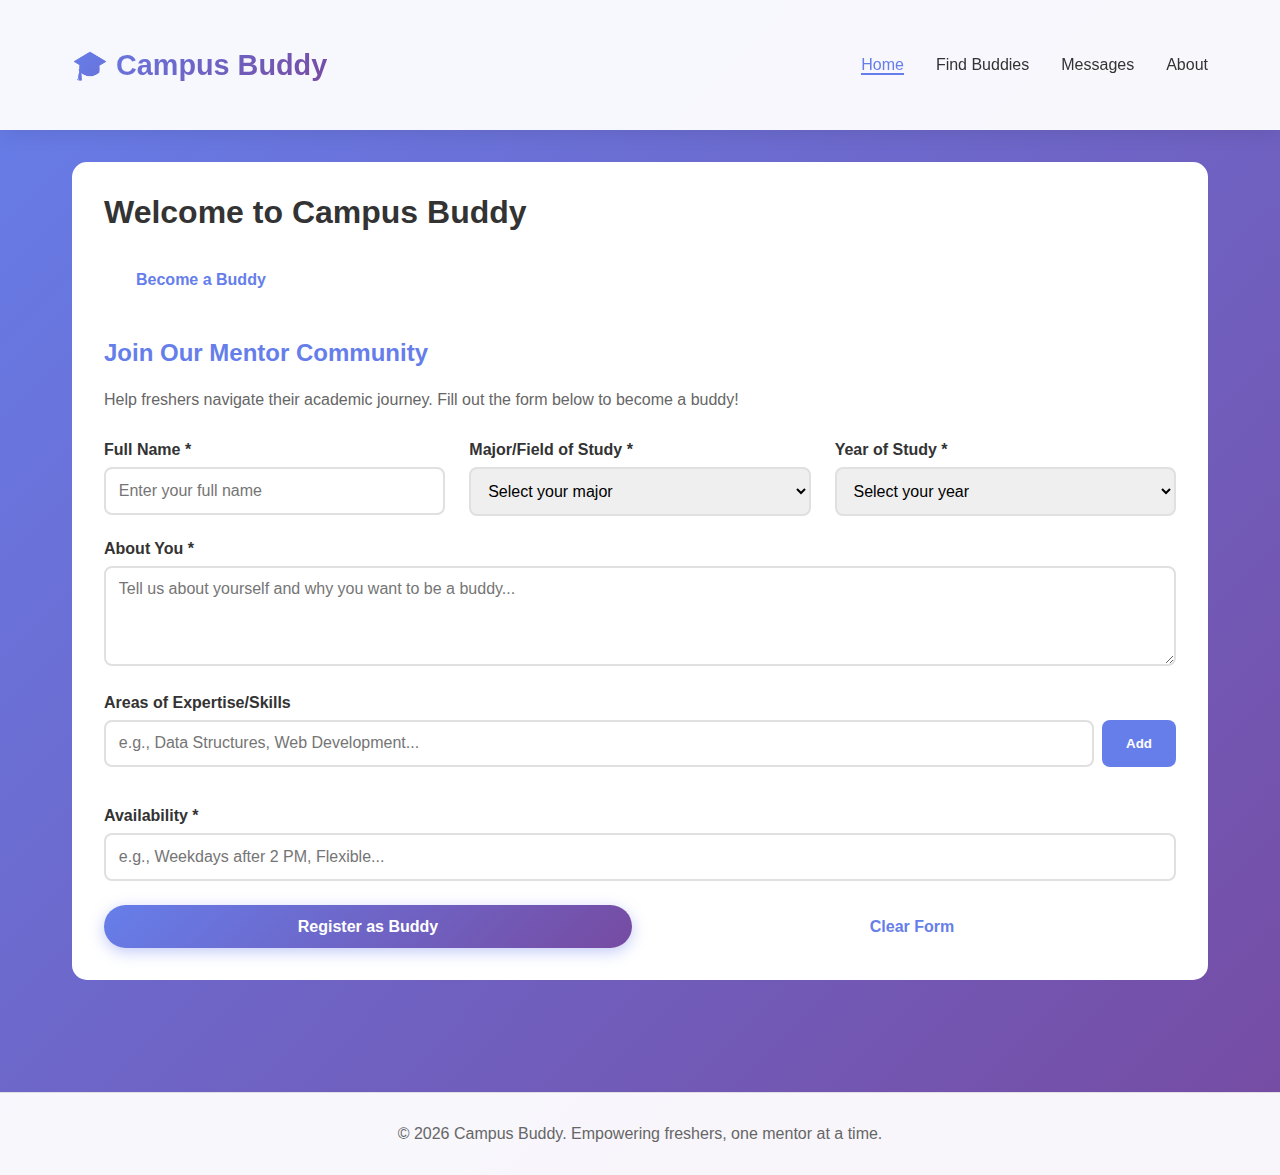
<file: index.html>
<!DOCTYPE html>
<html lang="en">
<head>
    <meta charset="UTF-8">
    <meta name="viewport" content="width=device-width, initial-scale=1.0">
    <title>Campus Buddy - Find Your Perfect Academic Mentor</title>
    <style>
        * {
            margin: 0;
            padding: 0;
            box-sizing: border-box;
        }

        body {
            font-family: 'Segoe UI', Tahoma, Geneva, Verdana, sans-serif;
            background: linear-gradient(135deg, #667eea 0%, #764ba2 100%);
            min-height: 100vh;
            color: #333;
        }

        /* Navigation */
        nav {
            background: rgba(255, 255, 255, 0.95);
            backdrop-filter: blur(10px);
            padding: 1rem 2rem;
            box-shadow: 0 2px 20px rgba(0, 0, 0, 0.1);
            position: sticky;
            top: 0;
            z-index: 100;
        }

        nav .container {
            max-width: 1200px;
            margin: 0 auto;
            display: flex;
            justify-content: space-between;
            align-items: center;
        }

        .logo {
            font-size: 1.8rem;
            font-weight: 700;
            background: linear-gradient(135deg, #667eea 0%, #764ba2 100%);
            -webkit-background-clip: text;
            -webkit-text-fill-color: transparent;
            background-clip: text;
            cursor: pointer;
        }

        nav .nav-links {
            display: flex;
            gap: 2rem;
            list-style: none;
        }

        nav .nav-links a {
            color: #333;
            text-decoration: none;
            font-weight: 500;
            cursor: pointer;
            transition: color 0.3s;
            border-bottom: 2px solid transparent;
        }

        nav .nav-links a:hover,
        nav .nav-links a.active {
            color: #667eea;
            border-bottom-color: #667eea;
        }

        .container {
            max-width: 1200px;
            margin: 0 auto;
            padding: 2rem;
        }

        /* Page Views */
        .page {
            display: none;
            animation: fadeIn 0.5s ease;
        }

        .page.active {
            display: block;
        }

        @keyframes fadeIn {
            from { opacity: 0; transform: translateY(10px); }
            to { opacity: 1; transform: translateY(0); }
        }

        /* Hero Section */
        .hero {
            color: white;
            text-align: center;
            padding: 4rem 2rem;
            margin-bottom: 3rem;
        }

        .hero h1 {
            font-size: 3.5rem;
            margin-bottom: 1rem;
            font-weight: 800;
            line-height: 1.2;
        }

        .hero p {
            font-size: 1.3rem;
            margin-bottom: 2rem;
            opacity: 0.95;
            max-width: 600px;
            margin-left: auto;
            margin-right: auto;
        }

        .hero-buttons {
            display: flex;
            gap: 1rem;
            justify-content: center;
            flex-wrap: wrap;
        }

        /* Buttons */
        .btn {
            padding: 0.8rem 2rem;
            border: none;
            border-radius: 50px;
            font-size: 1rem;
            font-weight: 600;
            cursor: pointer;
            transition: all 0.3s;
            text-decoration: none;
            display: inline-block;
        }

        .btn-primary {
            background: linear-gradient(135deg, #667eea 0%, #764ba2 100%);
            color: white;
            box-shadow: 0 4px 15px rgba(102, 126, 234, 0.4);
        }

        .btn-primary:hover {
            transform: translateY(-2px);
            box-shadow: 0 6px 20px rgba(102, 126, 234, 0.6);
        }

        .btn-secondary {
            background: white;
            color: #667eea;
            box-shadow: 0 4px 15px rgba(255, 255, 255, 0.3);
        }

        .btn-secondary:hover {
            transform: translateY(-2px);
            box-shadow: 0 6px 20px rgba(255, 255, 255, 0.5);
            background: #f8f8f8;
        }

        /* Search Section */
        .search-section {
            background: white;
            padding: 2rem;
            border-radius: 15px;
            margin-bottom: 3rem;
            box-shadow: 0 8px 30px rgba(0, 0, 0, 0.12);
        }

        .search-section h2 {
            margin-bottom: 1.5rem;
            color: #333;
        }

        .search-controls {
            display: grid;
            grid-template-columns: repeat(auto-fit, minmax(250px, 1fr));
            gap: 1rem;
        }

        .search-controls input,
        .search-controls select {
            padding: 0.8rem;
            border: 2px solid #e0e0e0;
            border-radius: 8px;
            font-size: 1rem;
            transition: border-color 0.3s;
        }

        .search-controls input:focus,
        .search-controls select:focus {
            outline: none;
            border-color: #667eea;
            box-shadow: 0 0 0 3px rgba(102, 126, 234, 0.1);
        }

        /* Buddy Grid */
        .buddies-grid {
            display: grid;
            grid-template-columns: repeat(auto-fill, minmax(280px, 1fr));
            gap: 2rem;
            margin-bottom: 2rem;
        }

        .buddy-card {
            background: white;
            border-radius: 15px;
            overflow: hidden;
            box-shadow: 0 5px 20px rgba(0, 0, 0, 0.1);
            transition: all 0.3s;
            cursor: pointer;
        }

        .buddy-card:hover {
            transform: translateY(-10px);
            box-shadow: 0 15px 40px rgba(0, 0, 0, 0.15);
        }

        .buddy-header {
            background: linear-gradient(135deg, #667eea 0%, #764ba2 100%);
            padding: 2rem 1rem;
            text-align: center;
            color: white;
        }

        .buddy-avatar {
            width: 80px;
            height: 80px;
            border-radius: 50%;
            background: rgba(255, 255, 255, 0.3);
            display: flex;
            align-items: center;
            justify-content: center;
            margin: 0 auto 1rem;
            font-size: 2rem;
        }

        .buddy-name {
            font-size: 1.3rem;
            font-weight: 700;
            margin-bottom: 0.3rem;
        }

        .buddy-major {
            opacity: 0.9;
            font-size: 0.95rem;
        }

        .buddy-body {
            padding: 1.5rem;
        }

        .buddy-info {
            margin-bottom: 1rem;
            font-size: 0.95rem;
        }

        .buddy-info label {
            color: #667eea;
            font-weight: 600;
            display: block;
            margin-bottom: 0.3rem;
        }

        .buddy-expertise {
            display: flex;
            flex-wrap: wrap;
            gap: 0.5rem;
            margin-bottom: 1rem;
        }

        .expertise-tag {
            background: #e8eaf6;
            color: #667eea;
            padding: 0.3rem 0.8rem;
            border-radius: 20px;
            font-size: 0.85rem;
            font-weight: 500;
        }

        .buddy-rating {
            color: #ffc107;
            margin-bottom: 1rem;
            font-weight: 600;
        }

        .buddy-actions {
            display: flex;
            gap: 0.5rem;
        }

        .buddy-actions .btn {
            flex: 1;
            padding: 0.6rem 1rem;
            font-size: 0.9rem;
            margin: 0;
            text-align: center;
        }

        /* Filters */
        .filter-group {
            margin-bottom: 1.5rem;
        }

        .filter-group label {
            display: block;
            margin-bottom: 0.5rem;
            color: #333;
            font-weight: 600;
        }

        /* Modal */
        .modal {
            display: none;
            position: fixed;
            z-index: 1000;
            left: 0;
            top: 0;
            width: 100%;
            height: 100%;
            background-color: rgba(0, 0, 0, 0.5);
            animation: fadeIn 0.3s;
        }

        .modal.active {
            display: flex;
            align-items: center;
            justify-content: center;
        }

        .modal-content {
            background: white;
            padding: 2rem;
            border-radius: 15px;
            max-width: 600px;
            width: 90%;
            max-height: 90vh;
            overflow-y: auto;
            box-shadow: 0 20px 60px rgba(0, 0, 0, 0.3);
        }

        .modal-header {
            display: flex;
            justify-content: space-between;
            align-items: center;
            margin-bottom: 1.5rem;
            border-bottom: 2px solid #e0e0e0;
            padding-bottom: 1rem;
        }

        .modal-header h2 {
            color: #333;
        }

        .close-btn {
            background: none;
            border: none;
            font-size: 1.5rem;
            cursor: pointer;
            color: #999;
            transition: color 0.3s;
        }

        .close-btn:hover {
            color: #333;
        }

        .buddy-details {
            color: #555;
            line-height: 1.8;
        }

        .buddy-details h3 {
            color: #667eea;
            margin-top: 1.5rem;
            margin-bottom: 0.5rem;
        }

        /* Stats */
        .stats {
            display: grid;
            grid-template-columns: repeat(auto-fit, minmax(200px, 1fr));
            gap: 1.5rem;
            margin-bottom: 3rem;
        }

        .stat-card {
            background: white;
            padding: 2rem;
            border-radius: 15px;
            text-align: center;
            box-shadow: 0 5px 20px rgba(0, 0, 0, 0.1);
        }

        .stat-number {
            font-size: 2.5rem;
            font-weight: 700;
            color: #667eea;
            margin-bottom: 0.5rem;
        }

        .stat-label {
            color: #666;
            font-weight: 500;
        }

        /* Footer */
        footer {
            background: rgba(255, 255, 255, 0.95);
            padding: 2rem;
            text-align: center;
            color: #666;
            margin-top: 3rem;
            border-top: 1px solid #e0e0e0;
        }

        /* Responsive */
        @media (max-width: 768px) {
            nav .nav-links {
                gap: 1rem;
                font-size: 0.9rem;
            }

            .hero h1 {
                font-size: 2rem;
            }

            .hero p {
                font-size: 1rem;
            }

            .buddies-grid {
                grid-template-columns: 1fr;
            }

            .search-controls {
                grid-template-columns: 1fr;
            }

            .hero-buttons {
                flex-direction: column;
            }

            .hero-buttons .btn {
                width: 100%;
            }
        }

        .no-results {
            text-align: center;
            padding: 2rem;
            color: #666;
            background: white;
            border-radius: 15px;
        }

        .no-results p {
            font-size: 1.1rem;
            margin-bottom: 1rem;
        }

        /* Tabs */
        .tabs {
            display: flex;
            gap: 0.5rem;
            margin-bottom: 2rem;
            border-bottom: 2px solid rgba(255, 255, 255, 0.3);
        }

        .tab-btn {
            background: rgba(255, 255, 255, 0.1);
            color: white;
            border: none;
            padding: 1rem 2rem;
            font-size: 1rem;
            font-weight: 600;
            cursor: pointer;
            transition: all 0.3s;
            border-radius: 8px 8px 0 0;
        }

        .tab-btn:hover {
            background: rgba(255, 255, 255, 0.2);
        }

        .tab-btn.active {
            background: white;
            color: #667eea;
        }

        .tab-content {
            display: none;
        }

        .tab-content.active {
            display: block;
        }

        /* Form Styles */
        .form-group {
            margin-bottom: 1.5rem;
        }

        .form-group label {
            display: block;
            margin-bottom: 0.5rem;
            color: #333;
            font-weight: 600;
        }

        .form-group input,
        .form-group textarea,
        .form-group select {
            width: 100%;
            padding: 0.8rem;
            border: 2px solid #e0e0e0;
            border-radius: 8px;
            font-size: 1rem;
            font-family: inherit;
            transition: border-color 0.3s;
        }

        .form-group input:focus,
        .form-group textarea:focus,
        .form-group select:focus {
            outline: none;
            border-color: #667eea;
            box-shadow: 0 0 0 3px rgba(102, 126, 234, 0.1);
        }

        .form-group textarea {
            resize: vertical;
            min-height: 100px;
        }

        .expertise-input {
            display: flex;
            gap: 0.5rem;
            margin-bottom: 1rem;
        }

        .expertise-input input {
            flex: 1;
            margin-bottom: 0;
        }

        .expertise-input button {
            padding: 0.8rem 1.5rem;
            background: #667eea;
            color: white;
            border: none;
            border-radius: 8px;
            cursor: pointer;
            font-weight: 600;
            transition: all 0.3s;
        }

        .expertise-input button:hover {
            background: #764ba2;
        }

        .expertise-list {
            display: flex;
            flex-wrap: wrap;
            gap: 0.5rem;
            margin-bottom: 1rem;
        }

        .expertise-item {
            background: #e8eaf6;
            color: #667eea;
            padding: 0.5rem 1rem;
            border-radius: 20px;
            display: flex;
            align-items: center;
            gap: 0.5rem;
        }

        .expertise-item button {
            background: none;
            border: none;
            color: #667eea;
            cursor: pointer;
            font-weight: bold;
            padding: 0;
            font-size: 1rem;
        }

        .form-actions {
            display: flex;
            gap: 1rem;
        }

        .form-actions .btn {
            flex: 1;
        }

        .success-message {
            background: #4caf50;
            color: white;
            padding: 1rem;
            border-radius: 8px;
            margin-bottom: 1rem;
            animation: fadeIn 0.3s;
        }

        /* Messaging Styles */
        .messages-container {
            display: grid;
            grid-template-columns: 300px 1fr;
            gap: 2rem;
            height: calc(100vh - 200px);
        }

        .buddy-list {
            background: white;
            border-radius: 15px;
            padding: 1rem;
            overflow-y: auto;
            box-shadow: 0 5px 20px rgba(0, 0, 0, 0.1);
        }

        .buddy-list h3 {
            color: #333;
            margin-bottom: 1rem;
            padding-bottom: 1rem;
            border-bottom: 2px solid #e0e0e0;
        }

        .buddy-item {
            padding: 1rem;
            margin-bottom: 0.5rem;
            border-radius: 10px;
            cursor: pointer;
            background: #f5f5f5;
            transition: all 0.3s;
            display: flex;
            align-items: center;
            gap: 0.75rem;
        }

        .buddy-item:hover {
            background: #e8eaf6;
            transform: translateX(5px);
        }

        .buddy-item.active {
            background: linear-gradient(135deg, #667eea 0%, #764ba2 100%);
            color: white;
        }

        .buddy-item-avatar {
            font-size: 1.5rem;
            min-width: 40px;
        }

        .buddy-item-info {
            flex: 1;
            min-width: 0;
        }

        .buddy-item-name {
            font-weight: 600;
            font-size: 0.95rem;
            white-space: nowrap;
            overflow: hidden;
            text-overflow: ellipsis;
        }

        .buddy-item-status {
            font-size: 0.8rem;
            opacity: 0.7;
            white-space: nowrap;
            overflow: hidden;
            text-overflow: ellipsis;
        }

        .chat-window {
            background: white;
            border-radius: 15px;
            display: flex;
            flex-direction: column;
            box-shadow: 0 5px 20px rgba(0, 0, 0, 0.1);
            overflow: hidden;
        }

        .chat-header {
            background: linear-gradient(135deg, #667eea 0%, #764ba2 100%);
            color: white;
            padding: 1.5rem;
            display: flex;
            justify-content: space-between;
            align-items: center;
        }

        .chat-header-info {
            display: flex;
            align-items: center;
            gap: 1rem;
        }

        .chat-header-avatar {
            font-size: 2rem;
        }

        .chat-header-details h3 {
            margin: 0;
            font-size: 1.1rem;
        }

        .chat-header-details p {
            margin: 0;
            font-size: 0.85rem;
            opacity: 0.9;
        }

        .chat-messages {
            flex: 1;
            overflow-y: auto;
            padding: 1.5rem;
            background: #f9f9f9;
        }

        .message-group {
            display: flex;
            margin-bottom: 1rem;
            gap: 0.75rem;
            animation: fadeIn 0.3s;
        }

        .message-group.own {
            justify-content: flex-end;
        }

        .message-avatar {
            font-size: 1.5rem;
            width: 35px;
            height: 35px;
            border-radius: 50%;
            display: flex;
            align-items: center;
            justify-content: center;
            background: #e0e0e0;
            flex-shrink: 0;
        }

        .message-content {
            max-width: 70%;
            display: flex;
            flex-direction: column;
            gap: 0.3rem;
        }

        .message-bubble {
            background: white;
            padding: 0.75rem 1rem;
            border-radius: 12px;
            word-wrap: break-word;
            box-shadow: 0 2px 5px rgba(0, 0, 0, 0.1);
            border-left: 4px solid #667eea;
        }

        .message-group.own .message-bubble {
            background: linear-gradient(135deg, #667eea 0%, #764ba2 100%);
            color: white;
            border-left: none;
            border-right: 4px solid white;
        }

        .message-file {
            background: #f0f0f0;
            padding: 0.75rem 1rem;
            border-radius: 8px;
            display: flex;
            align-items: center;
            gap: 0.5rem;
            cursor: pointer;
            transition: all 0.3s;
        }

        .message-file:hover {
            background: #e0e0e0;
        }

        .message-meeting {
            background: #fff3cd;
            padding: 0.75rem 1rem;
            border-radius: 8px;
            border-left: 4px solid #ffc107;
            color: #856404;
        }

        .message-timestamp {
            font-size: 0.75rem;
            opacity: 0.6;
            margin-top: 0.3rem;
        }

        .message-group.own .message-timestamp {
            text-align: right;
            opacity: 0.8;
        }

        .chat-input-area {
            padding: 1.5rem;
            background: white;
            border-top: 1px solid #e0e0e0;
            display: flex;
            gap: 0.75rem;
        }

        .chat-input-wrapper {
            flex: 1;
            display: flex;
            gap: 0.5rem;
            align-items: center;
        }

        .chat-input {
            flex: 1;
            padding: 0.8rem 1rem;
            border: 2px solid #e0e0e0;
            border-radius: 25px;
            font-size: 0.95rem;
            font-family: inherit;
            transition: all 0.3s;
        }

        .chat-input:focus {
            outline: none;
            border-color: #667eea;
            box-shadow: 0 0 0 3px rgba(102, 126, 234, 0.1);
        }

        .chat-action-btn {
            background: none;
            border: none;
            font-size: 1.3rem;
            cursor: pointer;
            transition: all 0.3s;
            padding: 0.5rem;
            border-radius: 50%;
        }

        .chat-action-btn:hover {
            background: #f0f0f0;
            transform: scale(1.1);
        }

        .chat-send-btn {
            background: linear-gradient(135deg, #667eea 0%, #764ba2 100%);
            color: white;
            border: none;
            padding: 0.8rem 1.5rem;
            border-radius: 25px;
            cursor: pointer;
            font-weight: 600;
            transition: all 0.3s;
        }

        .chat-send-btn:hover {
            transform: translateY(-2px);
            box-shadow: 0 4px 15px rgba(102, 126, 234, 0.4);
        }

        .empty-chat {
            display: flex;
            flex-direction: column;
            align-items: center;
            justify-content: center;
            height: 100%;
            color: #999;
        }

        .empty-chat-icon {
            font-size: 3rem;
            margin-bottom: 1rem;
            opacity: 0.5;
        }

        .modal-overlay {
            display: none;
            position: fixed;
            top: 0;
            left: 0;
            right: 0;
            bottom: 0;
            background: rgba(0, 0, 0, 0.5);
            z-index: 2000;
        }

        .modal-overlay.active {
            display: flex;
            align-items: center;
            justify-content: center;
        }

        .quick-share-modal {
            background: white;
            border-radius: 15px;
            padding: 2rem;
            max-width: 400px;
            width: 90%;
        }

        .modal-close {
            float: right;
            font-size: 1.5rem;
            cursor: pointer;
            color: #999;
            background: none;
            border: none;
            padding: 0;
        }

        .modal-close:hover {
            color: #333;
        }

        /* Responsive */
        @media (max-width: 1024px) {
            .messages-container {
                grid-template-columns: 250px 1fr;
            }

            .message-content {
                max-width: 85%;
            }
        }

        @media (max-width: 768px) {
            .messages-container {
                grid-template-columns: 1fr;
                height: auto;
                gap: 1rem;
            }

            .buddy-list {
                max-height: 200px;
                order: 2;
            }

            .chat-window {
                min-height: 500px;
                order: 1;
            }

            .chat-messages {
                height: 350px;
            }

            .message-content {
                max-width: 100%;
            }

            .chat-header-details h3 {
                font-size: 0.95rem;
            }

            .chat-header-details p {
                font-size: 0.75rem;
            }
        }
    </style>
</head>
<body>
    <!-- Navigation -->
    <nav>
        <div class="container">
            <div class="logo" onclick="navigateTo('home')">🎓 Campus Buddy</div>
            <ul class="nav-links">
                <li><a href="#" onclick="navigateTo('home'); return false;" class="nav-link active">Home</a></li>
                <li><a href="#" onclick="navigateTo('discover'); return false;" class="nav-link">Find Buddies</a></li>
                <li><a href="#" onclick="openMessaging(); return false;" class="nav-link">Messages</a></li>
                <li><a href="#" onclick="navigateTo('about'); return false;" class="nav-link">About</a></li>
            </ul>
        </div>
    </nav>

    <!-- Home Page -->
    <div class="page active" id="home">
        <div class="container">
            <div style="background: white; border-radius: 15px; padding: 2rem; margin-bottom: 2rem;">
                <h1 style="color: #333; margin-bottom: 1.5rem;">Welcome to Campus Buddy</h1>
                
                <div class="tabs">
                    <button class="tab-btn active" onclick="switchTab('becomeBuddy')">Become a Buddy</button>
                    <button class="tab-btn" onclick="switchTab('findBuddies')">Find Buddies</button>
                    <button class="tab-btn" onclick="switchTab('messaging')">Messages</button>
                </div>

                <!-- Become a Buddy Tab -->
                <div class="tab-content active" id="becomeBuddy">
                    <h2 style="color: #667eea; margin-bottom: 1.5rem;">Join Our Mentor Community</h2>
                    <p style="color: #666; margin-bottom: 2rem;">Help freshers navigate their academic journey. Fill out the form below to become a buddy!</p>

                    <div id="buddyFormMessage"></div>

                    <form id="buddyForm">
                        <div style="display: grid; grid-template-columns: repeat(auto-fit, minmax(250px, 1fr)); gap: 1.5rem;">
                            <div class="form-group">
                                <label>Full Name *</label>
                                <input type="text" id="formName" placeholder="Enter your full name" required>
                            </div>

                            <div class="form-group">
                                <label>Major/Field of Study *</label>
                                <select id="formMajor" required>
                                    <option value="">Select your major</option>
                                    <option value="Computer Science">Computer Science</option>
                                    <option value="Engineering">Engineering</option>
                                    <option value="Business">Business</option>
                                    <option value="Medicine">Medicine</option>
                                    <option value="Arts">Arts</option>
                                    <option value="Science">Science</option>
                                    <option value="Law">Law</option>
                                </select>
                            </div>

                            <div class="form-group">
                                <label>Year of Study *</label>
                                <select id="formYear" required>
                                    <option value="">Select your year</option>
                                    <option value="2">2nd Year</option>
                                    <option value="3">3rd Year</option>
                                    <option value="4">4th Year</option>
                                </select>
                            </div>
                        </div>

                        <div class="form-group">
                            <label>About You *</label>
                            <textarea id="formBio" placeholder="Tell us about yourself and why you want to be a buddy..." required></textarea>
                        </div>

                        <div class="form-group">
                            <label>Areas of Expertise/Skills</label>
                            <div class="expertise-input">
                                <input type="text" id="expertiseInput" placeholder="e.g., Data Structures, Web Development...">
                                <button type="button" onclick="addExpertise()">Add</button>
                            </div>
                            <div class="expertise-list" id="expertiseList"></div>
                        </div>

                        <div class="form-group">
                            <label>Availability *</label>
                            <input type="text" id="formAvailability" placeholder="e.g., Weekdays after 2 PM, Flexible...">
                        </div>

                        <div class="form-actions">
                            <button type="submit" class="btn btn-primary">Register as Buddy</button>
                            <button type="reset" class="btn btn-secondary" onclick="resetExpertise()">Clear Form</button>
                        </div>
                    </form>
                </div>

                <!-- Find Buddies Tab -->
                <div class="tab-content" id="findBuddies">
                    <h2 style="color: #667eea; margin-bottom: 1.5rem;">Find Your Perfect Buddy</h2>
                    
                    <div class="search-controls" style="margin-bottom: 2rem;">
                        <input type="text" id="homeSearchInput" placeholder="Search by name or expertise..." onkeyup="filterHomeBuddies()">
                        <select id="homeMajorFilter" onchange="filterHomeBuddies()">
                            <option value="">All Majors</option>
                            <option value="Computer Science">Computer Science</option>
                            <option value="Engineering">Engineering</option>
                            <option value="Business">Business</option>
                            <option value="Medicine">Medicine</option>
                            <option value="Arts">Arts</option>
                            <option value="Science">Science</option>
                            <option value="Law">Law</option>
                        </select>
                    </div>

                    <div id="homeBuddiesContainer" class="buddies-grid"></div>
                </div>

                <!-- Messaging Tab -->
                <div class="tab-content" id="messaging">
                    <h2 style="color: #667eea; margin-bottom: 1.5rem;">💬 Messages</h2>
                    <div class="messages-container">
                        <div class="buddy-list">
                            <h3>Your Conversations</h3>
                            <div id="conversationsList"></div>
                        </div>
                        <div class="chat-window">
                            <div id="chatWindowContent"></div>
                        </div>
                    </div>
                    
                    <!-- Quick Share Modal -->
                    <div class="modal-overlay" id="quickShareModal">
                        <div class="quick-share-modal">
                            <button class="modal-close" onclick="closeQuickShare()">×</button>
                            <h3 style="margin-top: 0; color: #333;">Share Meeting Link</h3>
                            <div class="form-group">
                                <label>Meeting Link *</label>
                                <input type="url" id="meetingUrl" placeholder="e.g., https://zoom.us/j/123456789" required>
                            </div>
                            <div class="form-group">
                                <label>Message (Optional)</label>
                                <textarea id="meetingMessage" placeholder="Add a note about the meeting..." style="min-height: 60px;"></textarea>
                            </div>
                            <div style="display: flex; gap: 1rem;">
                                <button class="btn btn-primary" style="flex: 1; margin: 0;" onclick="sendMeetingLink()">Send Link</button>
                                <button class="btn btn-secondary" style="flex: 1; margin: 0;" onclick="closeQuickShare()">Cancel</button>
                            </div>
                        </div>
                    </div>
                </div>
            </div>
        </div>
    </div>

    <!-- Discover Buddies Page -->
    <div class="page" id="discover">
        <div class="container">
            <h1 style="color: white; margin-bottom: 2rem; font-size: 2.5rem;">Find Your Campus Buddy</h1>

            <div class="search-section">
                <h2>🔍 Search & Filter</h2>
                <div class="search-controls">
                    <input type="text" id="searchInput" placeholder="Search by name or expertise..." onkeyup="filterBuddies()">
                    <select id="majorFilter" onchange="filterBuddies()">
                        <option value="">All Majors</option>
                        <option value="Computer Science">Computer Science</option>
                        <option value="Engineering">Engineering</option>
                        <option value="Business">Business</option>
                        <option value="Medicine">Medicine</option>
                        <option value="Arts">Arts</option>
                    </select>
                    <select id="ratingFilter" onchange="filterBuddies()">
                        <option value="">All Ratings</option>
                        <option value="5">⭐ 5 Stars</option>
                        <option value="4">⭐ 4+ Stars</option>
                        <option value="3">⭐ 3+ Stars</option>
                    </select>
                </div>
            </div>

            <div id="buddiesContainer" class="buddies-grid"></div>
        </div>
    </div>

    <!-- About Page -->
    <div class="page" id="about">
        <div class="container">
            <div style="background: white; padding: 2rem; border-radius: 15px; color: #333;">
                <h1 style="color: #667eea; margin-bottom: 1.5rem;">About Campus Buddy</h1>
                <p style="font-size: 1.1rem; line-height: 1.8; margin-bottom: 1rem;">
                    Campus Buddy is a platform designed to connect freshers with experienced senior students who serve as mentors and buddies throughout their academic journey.
                </p>
                <h2 style="color: #667eea; margin-top: 2rem; margin-bottom: 1rem;">Why Campus Buddy?</h2>
                <ul style="margin-left: 2rem; line-height: 1.8; font-size: 1rem;">
                    <li>📚 Get guidance on academics and course selection</li>
                    <li>🏫 Learn about campus life and traditions</li>
                    <li>🎯 Navigate university resources and opportunities</li>
                    <li>🤝 Build meaningful mentoring relationships</li>
                    <li>🌟 Access a diverse network of experienced students</li>
                </ul>
                <h2 style="color: #667eea; margin-top: 2rem; margin-bottom: 1rem;">How It Works</h2>
                <p style="font-size: 1.1rem; line-height: 1.8;">
                    Simply browse through our list of buddies, filter by major or expertise, read their profiles, and connect with someone who matches your needs. Each buddy has ratings and reviews from other freshers they've helped.
                </p>
            </div>
        </div>
    </div>

    <!-- Buddy Detail Modal -->
    <div class="modal" id="buddyModal">
        <div class="modal-content">
            <div class="modal-header">
                <h2>Buddy Profile</h2>
                <button class="close-btn" onclick="closeModal()">&times;</button>
            </div>
            <div id="buddyDetailsContainer" class="buddy-details"></div>
            <div style="margin-top: 2rem; display: flex; gap: 1rem;">
                <button class="btn btn-primary" style="flex: 1;" onclick="contactBuddy()">Contact Buddy</button>
                <button class="btn btn-secondary" style="flex: 1;" onclick="closeModal()">Close</button>
            </div>
        </div>
    </div>

    <footer>
        <p>&copy; 2026 Campus Buddy. Empowering freshers, one mentor at a time.</p>
    </footer>

    <script>
        // Initialize buddies from localStorage or use dummy data
        let allBuddies = [];
        let filteredBuddies = [];
        let currentBuddy = null;
        let currentExpertise = [];

        const dummyBuddies = [
            {
                id: 1,
                name: "Anna Binoy",
                major: "Computer Science",
                year: 3,
                rating: 5,
                reviews: 47,
                avatar: "👨‍💼",
                expertise: ["Data Structures", "Web Development", "DSA"],
                bio: "Passionate about computer science and love helping freshers transition into college life. I've mentored over 50 students and love making their journey smoother.",
                experience: "3 years of mentoring, published 2 papers",
                availability: "Weekdays after 2 PM"
            },
            {
                id: 2,
                name: "Alan Mathew",
                major: "Engineering",
                year: 4,
                rating: 4.8,
                reviews: 52,
                avatar: "👨‍🔬",
                expertise: ["Circuit Design", "Robotics", "CAD"],
                bio: "Engineering enthusiast with hands-on project experience. I love guiding freshers through their first projects and helping them build confidence.",
                experience: "4 years mentoring, 3 startup projects",
                availability: "Flexible scheduling"
            },
            {
                id: 3,
                name: "Helen Shiju",
                major: "Business",
                year: 2,
                rating: 4.9,
                reviews: 38,
                avatar: "👩‍💼",
                expertise: ["Finance", "Marketing", "Leadership"],
                bio: "Business student focused on helping freshers understand curriculum and explore internship opportunities. Always available for quick chats!",
                experience: "2 years mentoring, interned at 3 companies",
                availability: "Daily, mostly evenings"
            },
            {
                id: 4,
                name: "Angel Roy",
                major: "Computer Science",
                year: 3,
                rating: 4.7,
                reviews: 41,
                avatar: "👨‍💻",
                expertise: ["Machine Learning", "Python", "AI"],
                bio: "ML enthusiast excited to help freshers develop programming skills and explore AI. Patient teacher and very responsive to questions.",
                experience: "3 years mentoring, contributed to 2 open-source projects",
                availability: "Weekends and weekday mornings"
            },
            {
                id: 5,
                name: "Maria Wilson",
                major: "Medicine",
                year: 2,
                rating: 5,
                reviews: 29,
                avatar: "👩‍⚕️",
                expertise: ["Anatomy", "Biochemistry", "Study Tips"],
                bio: "Pre-med student here to help navigate the challenging coursework and provide study strategies that actually work for medical students.",
                experience: "2 years mentoring, GPA 3.95",
                availability: "Flexible"
            },
            {
                id: 6,
                name: "Neha Biju",
                major: "Arts",
                year: 4,
                rating: 4.6,
                reviews: 35,
                avatar: "👨‍🎓",
                expertise: ["Literature", "Writing", "Research"],
                bio: "Literature major passionate about helping freshers develop critical thinking and research skills. Love discussing ideas and fostering intellectual growth.",
                experience: "4 years mentoring, published 3 essays",
                availability: "Afternoons and weekends"
            },
            {
                id: 7,
                name: "Lisa Martinez",
                major: "Engineering",
                year: 3,
                rating: 4.8,
                reviews: 44,
                avatar: "👩‍🔧",
                expertise: ["Mechanical Systems", "Project Management", "Coding"],
                bio: "Mechanical engineer passionate about mentoring. I help freshers balance academics with personal growth and discover their passions.",
                experience: "3 years mentoring, team lead on 2 projects",
                availability: "Weekday evenings"
            },
            {
                id: 8,
                name: "James Wilson",
                major: "Business",
                year: 3,
                rating: 4.9,
                reviews: 48,
                avatar: "👨‍💼",
                expertise: ["Economics", "Entrepreneurship", "Analytics"],
                bio: "Business enthusiast with startup experience. I love mentoring freshers interested in entrepreneurship and helping them explore career paths.",
                experience: "3 years mentoring, started 2 businesses",
                availability: "Flexible scheduling"
            }
        ];

        // Load buddies from localStorage
        function loadBuddies() {
            const storedBuddies = localStorage.getItem('buddies');
            if (storedBuddies) {
                allBuddies = JSON.parse(storedBuddies);
            } else {
                // Use dummy data if no stored buddies
                allBuddies = [...dummyBuddies];
            }
            filteredBuddies = [...allBuddies];
        }

        // Save buddies to localStorage
        function saveBuddies() {
            localStorage.setItem('buddies', JSON.stringify(allBuddies));
        }

        // Tab switching
        function switchTab(tabName) {
            // Hide all tab contents
            document.querySelectorAll('.tab-content').forEach(tab => {
                tab.classList.remove('active');
            });
            // Remove active class from all buttons
            document.querySelectorAll('.tab-btn').forEach(btn => {
                btn.classList.remove('active');
            });

            // Show selected tab
            document.getElementById(tabName).classList.add('active');
            event.target.classList.add('active');

            // Load buddies when switching to find buddies tab
            if (tabName === 'findBuddies') {
                filterHomeBuddies();
            }
        }

        // Add expertise
        function addExpertise() {
            const input = document.getElementById('expertiseInput');
            const value = input.value.trim();

            if (value === '') {
                alert('Please enter an expertise');
                return;
            }

            if (currentExpertise.includes(value)) {
                alert('This expertise is already added');
                return;
            }

            currentExpertise.push(value);
            input.value = '';
            updateExpertiseDisplay();
        }

        // Remove expertise
        function removeExpertise(index) {
            currentExpertise.splice(index, 1);
            updateExpertiseDisplay();
        }

        // Update expertise display
        function updateExpertiseDisplay() {
            const list = document.getElementById('expertiseList');
            list.innerHTML = currentExpertise.map((exp, idx) => `
                <div class="expertise-item">
                    <span>${exp}</span>
                    <button type="button" onclick="removeExpertise(${idx})">×</button>
                </div>
            `).join('');
        }

        // Reset expertise
        function resetExpertise() {
            currentExpertise = [];
            updateExpertiseDisplay();
        }

        // Handle form submission
        document.getElementById('buddyForm').addEventListener('submit', function(e) {
            e.preventDefault();

            const newBuddy = {
                id: Date.now(),
                name: document.getElementById('formName').value,
                major: document.getElementById('formMajor').value,
                year: parseInt(document.getElementById('formYear').value),
                rating: 5,
                reviews: 0,
                avatar: ['👨‍💼', '👨‍🔬', '👩‍💼', '👨‍💻', '👩‍⚕️', '👨‍🎓', '👩‍🔧'][Math.floor(Math.random() * 7)],
                expertise: [...currentExpertise],
                bio: document.getElementById('formBio').value,
                experience: "Recently joined as a mentor",
                availability: document.getElementById('formAvailability').value
            };

            allBuddies.push(newBuddy);
            saveBuddies();

            // Show success message
            const messageDiv = document.getElementById('buddyFormMessage');
            messageDiv.innerHTML = '<div class="success-message">✓ Welcome to Campus Buddy! Your profile has been created successfully.</div>';

            // Reset form
            this.reset();
            resetExpertise();

            // Clear message after 3 seconds
            setTimeout(() => {
                messageDiv.innerHTML = '';
            }, 3000);
        });

        // Display buddies in home tab
        function displayHomeBuddies(buddyList) {
            const container = document.getElementById('homeBuddiesContainer');
            
            if (buddyList.length === 0) {
                container.innerHTML = '<div class="no-results" style="grid-column: 1/-1;"><p>No buddies found. Be the first to register!</p></div>';
                return;
            }

            container.innerHTML = buddyList.map(buddy => `
                <div class="buddy-card" onclick="openBuddyModal(${buddy.id})">
                    <div class="buddy-header">
                        <div class="buddy-avatar">${buddy.avatar}</div>
                        <div class="buddy-name">${buddy.name}</div>
                        <div class="buddy-major">${buddy.major} • Year ${buddy.year}</div>
                    </div>
                    <div class="buddy-body">
                        <div class="buddy-rating">⭐ ${buddy.rating.toFixed(1)} (${buddy.reviews} reviews)</div>
                        <div class="buddy-expertise">
                            ${buddy.expertise.map(exp => `<span class="expertise-tag">${exp}</span>`).join('')}
                        </div>
                        <div class="buddy-actions">
                            <button class="btn btn-primary">View Profile</button>
                        </div>
                    </div>
                </div>
            `).join('');
        }

        // Filter buddies in home tab
        function filterHomeBuddies() {
            const searchText = document.getElementById('homeSearchInput').value.toLowerCase();
            const major = document.getElementById('homeMajorFilter').value;

            filteredBuddies = allBuddies.filter(buddy => {
                const matchesSearch = buddy.name.toLowerCase().includes(searchText) ||
                                    buddy.expertise.some(exp => exp.toLowerCase().includes(searchText));
                const matchesMajor = !major || buddy.major === major;

                return matchesSearch && matchesMajor;
            });

            displayHomeBuddies(filteredBuddies);
        }

        // Navigation
        function navigateTo(page) {
            document.querySelectorAll('.page').forEach(p => p.classList.remove('active'));
            document.getElementById(page).classList.add('active');
            
            document.querySelectorAll('.nav-link').forEach(link => link.classList.remove('active'));
            event.target.classList.add('active');

            if (page === 'discover') {
                displayBuddies(allBuddies);
            }

            window.scrollTo(0, 0);
        }

        // Open messaging
        function openMessaging() {
            navigateTo('home');
            setTimeout(() => {
                switchTab('messaging');
            }, 100);
        }

        // Display buddies in discover page
        function displayBuddies(buddyList) {
            const container = document.getElementById('buddiesContainer');
            
            if (buddyList.length === 0) {
                container.innerHTML = '<div class="no-results" style="grid-column: 1/-1;"><p>No buddies match your criteria. Try adjusting your filters!</p></div>';
                return;
            }

            container.innerHTML = buddyList.map(buddy => `
                <div class="buddy-card" onclick="openBuddyModal(${buddy.id})">
                    <div class="buddy-header">
                        <div class="buddy-avatar">${buddy.avatar}</div>
                        <div class="buddy-name">${buddy.name}</div>
                        <div class="buddy-major">${buddy.major} • Year ${buddy.year}</div>
                    </div>
                    <div class="buddy-body">
                        <div class="buddy-rating">⭐ ${buddy.rating.toFixed(1)} (${buddy.reviews} reviews)</div>
                        <div class="buddy-expertise">
                            ${buddy.expertise.map(exp => `<span class="expertise-tag">${exp}</span>`).join('')}
                        </div>
                        <div class="buddy-actions">
                            <button class="btn btn-primary">View Profile</button>
                        </div>
                    </div>
                </div>
            `).join('');
        }

        // Filter buddies in discover page
        function filterBuddies() {
            const searchText = document.getElementById('searchInput').value.toLowerCase();
            const major = document.getElementById('majorFilter').value;
            const rating = parseFloat(document.getElementById('ratingFilter').value) || 0;

            filteredBuddies = allBuddies.filter(buddy => {
                const matchesSearch = buddy.name.toLowerCase().includes(searchText) ||
                                    buddy.expertise.some(exp => exp.toLowerCase().includes(searchText));
                const matchesMajor = !major || buddy.major === major;
                const matchesRating = !rating || buddy.rating >= rating;

                return matchesSearch && matchesMajor && matchesRating;
            });

            displayBuddies(filteredBuddies);
        }

        // Open buddy modal
        function openBuddyModal(buddyId) {
            currentBuddy = allBuddies.find(b => b.id === buddyId);
            const container = document.getElementById('buddyDetailsContainer');
            
            container.innerHTML = `
                <div style="text-align: center; margin-bottom: 2rem;">
                    <div style="font-size: 4rem; margin-bottom: 1rem;">${currentBuddy.avatar}</div>
                    <h2 style="margin-bottom: 0.5rem;">${currentBuddy.name}</h2>
                    <p style="color: #667eea; font-weight: 600; margin-bottom: 1rem;">${currentBuddy.major} • Year ${currentBuddy.year}</p>
                    <div style="color: #ffc107; font-size: 1.2rem; margin-bottom: 1rem;">
                        ⭐ ${currentBuddy.rating.toFixed(1)} (${currentBuddy.reviews} reviews)
                    </div>
                </div>

                <h3>About</h3>
                <p>${currentBuddy.bio}</p>

                <h3>Expertise</h3>
                <div class="buddy-expertise">
                    ${currentBuddy.expertise.map(exp => `<span class="expertise-tag">${exp}</span>`).join('')}
                </div>

                <h3>Experience</h3>
                <p>${currentBuddy.experience}</p>

                <h3>Availability</h3>
                <p>${currentBuddy.availability}</p>
            `;

            document.getElementById('buddyModal').classList.add('active');
        }

        // Close modal
        function closeModal() {
            document.getElementById('buddyModal').classList.remove('active');
        }

        // Contact buddy - Open messaging
        function contactBuddy() {
            closeModal();
            switchTab('messaging');
            setTimeout(() => {
                openConversation(currentBuddy.id);
            }, 100);
        }

        // Close modal on background click
        document.getElementById('buddyModal').addEventListener('click', function(e) {
            if (e.target === this) closeModal();
        });

        // Messaging Variables
        let conversations = {};
        let selectedBuddyId = null;
        const currentUserId = 'currentUser-' + Date.now();

        // Load conversations from localStorage
        function loadConversations() {
            const stored = localStorage.getItem('conversations');
            if (stored) {
                conversations = JSON.parse(stored);
            }
        }

        // Save conversations to localStorage
        function saveConversations() {
            localStorage.setItem('conversations', JSON.stringify(conversations));
        }

        // Initialize conversation with buddy
        function initializeConversation(buddyId) {
            if (!conversations[buddyId]) {
                conversations[buddyId] = [];
                saveConversations();
            }
        }

        // Display conversations list
        function displayConversations() {
            const list = document.getElementById('conversationsList');
            
            if (allBuddies.length === 0) {
                list.innerHTML = '<p style="text-align: center; color: #999; padding: 2rem 0;">No buddies available yet</p>';
                return;
            }

            list.innerHTML = allBuddies.map(buddy => `
                <div class="buddy-item ${selectedBuddyId === buddy.id ? 'active' : ''}" onclick="openConversation(${buddy.id})">
                    <div class="buddy-item-avatar">${buddy.avatar}</div>
                    <div class="buddy-item-info">
                        <div class="buddy-item-name">${buddy.name}</div>
                        <div class="buddy-item-status">${buddy.major}</div>
                    </div>
                </div>
            `).join('');
        }

        // Open conversation with buddy
        function openConversation(buddyId) {
            selectedBuddyId = buddyId;
            const buddy = allBuddies.find(b => b.id === buddyId);
            
            initializeConversation(buddyId);
            displayConversations();
            displayChatWindow(buddy);
        }

        // Display chat window
        function displayChatWindow(buddy) {
            const content = document.getElementById('chatWindowContent');
            
            content.innerHTML = `
                <div class="chat-header">
                    <div class="chat-header-info">
                        <div class="chat-header-avatar">${buddy.avatar}</div>
                        <div class="chat-header-details">
                            <h3>${buddy.name}</h3>
                            <p>${buddy.major} • Year ${buddy.year}</p>
                        </div>
                    </div>
                </div>
                <div class="chat-messages" id="messagesArea">
                    ${renderMessages(buddy.id)}
                </div>
                <div class="chat-input-area">
                    <div class="chat-input-wrapper">
                        <input type="text" id="messageInput" class="chat-input" placeholder="Type your message..." onkeypress="if(event.key==='Enter') sendMessage(${buddy.id})">
                        <button class="chat-action-btn" title="Share File" onclick="alert('File sharing coming soon!')">📎</button>
                        <button class="chat-action-btn" title="Share Meeting Link" onclick="openQuickShare()">🎥</button>
                    </div>
                    <button class="chat-send-btn" onclick="sendMessage(${buddy.id})">Send</button>
                </div>
            `;

            // Auto scroll to bottom
            setTimeout(() => {
                const messagesArea = document.getElementById('messagesArea');
                if (messagesArea) messagesArea.scrollTop = messagesArea.scrollHeight;
            }, 100);
        }

        // Render messages
        function renderMessages(buddyId) {
            const messages = conversations[buddyId] || [];
            
            if (messages.length === 0) {
                return `
                    <div class="empty-chat">
                        <div class="empty-chat-icon">💬</div>
                        <p>No messages yet. Start the conversation!</p>
                    </div>
                `;
            }

            return messages.map((msg, idx) => {
                const isOwn = msg.sender === currentUserId;
                let content = '';

                if (msg.type === 'text') {
                    content = `<div class="message-bubble">${escapeHtml(msg.text)}</div>`;
                } else if (msg.type === 'file') {
                    content = `<div class="message-file">📎 ${escapeHtml(msg.fileName)}</div>`;
                } else if (msg.type === 'meeting') {
                    content = `
                        <div class="message-meeting">
                            <strong>📹 Meeting Link</strong><br>
                            ${msg.message ? '<p style="margin: 0.5rem 0 0 0;">' + escapeHtml(msg.message) + '</p>' : ''}
                            <a href="${escapeHtml(msg.meetingUrl)}" target="_blank" style="color: #0066cc; text-decoration: underline; word-break: break-all;">
                                ${escapeHtml(msg.meetingUrl)}
                            </a>
                        </div>
                    `;
                }

                return `
                    <div class="message-group ${isOwn ? 'own' : ''}">
                        ${!isOwn ? '<div class="message-avatar"></div>' : ''}
                        <div class="message-content">
                            ${content}
                            <div class="message-timestamp">${new Date(msg.timestamp).toLocaleTimeString([], { hour: '2-digit', minute: '2-digit' })}</div>
                        </div>
                    </div>
                `;
            }).join('');
        }

        // Send message
        function sendMessage(buddyId) {
            const input = document.getElementById('messageInput');
            const text = input.value.trim();

            if (!text) return;

            const message = {
                sender: currentUserId,
                text: text,
                type: 'text',
                timestamp: new Date().getTime()
            };

            conversations[buddyId].push(message);
            saveConversations();

            input.value = '';
            displayChatWindow(allBuddies.find(b => b.id === buddyId));
            input.focus();
        }

        // Open quick share modal
        function openQuickShare() {
            document.getElementById('quickShareModal').classList.add('active');
        }

        // Close quick share modal
        function closeQuickShare() {
            document.getElementById('quickShareModal').classList.remove('active');
            document.getElementById('meetingUrl').value = '';
            document.getElementById('meetingMessage').value = '';
        }

        // Send meeting link
        function sendMeetingLink() {
            const url = document.getElementById('meetingUrl').value.trim();
            const message = document.getElementById('meetingMessage').value.trim();

            if (!url) {
                alert('Please enter a meeting link');
                return;
            }

            if (!url.startsWith('http')) {
                alert('Please enter a valid URL');
                return;
            }

            const meetingMessage = {
                sender: currentUserId,
                meetingUrl: url,
                message: message || '',
                type: 'meeting',
                timestamp: new Date().getTime()
            };

            conversations[selectedBuddyId].push(meetingMessage);
            saveConversations();

            closeQuickShare();
            displayChatWindow(allBuddies.find(b => b.id === selectedBuddyId));
        }

        // Escape HTML to prevent XSS
        function escapeHtml(unsafe) {
            return unsafe
                .replace(/&/g, "&amp;")
                .replace(/</g, "&lt;")
                .replace(/>/g, "&gt;")
                .replace(/"/g, "&quot;")
                .replace(/'/g, "&#039;");
        }

        // Show empty chat initially
        function showEmptyChat() {
            const content = document.getElementById('chatWindowContent');
            content.innerHTML = `
                <div class="empty-chat">
                    <div class="empty-chat-icon">💭</div>
                    <p>Select a buddy to start messaging</p>
                </div>
            `;
        }

        // Initialize
        loadBuddies();
        loadConversations();
        displayBuddies(allBuddies);
        displayHomeBuddies(allBuddies);
        displayConversations();
        showEmptyChat();
    </script>
</body>
</html>
</file>
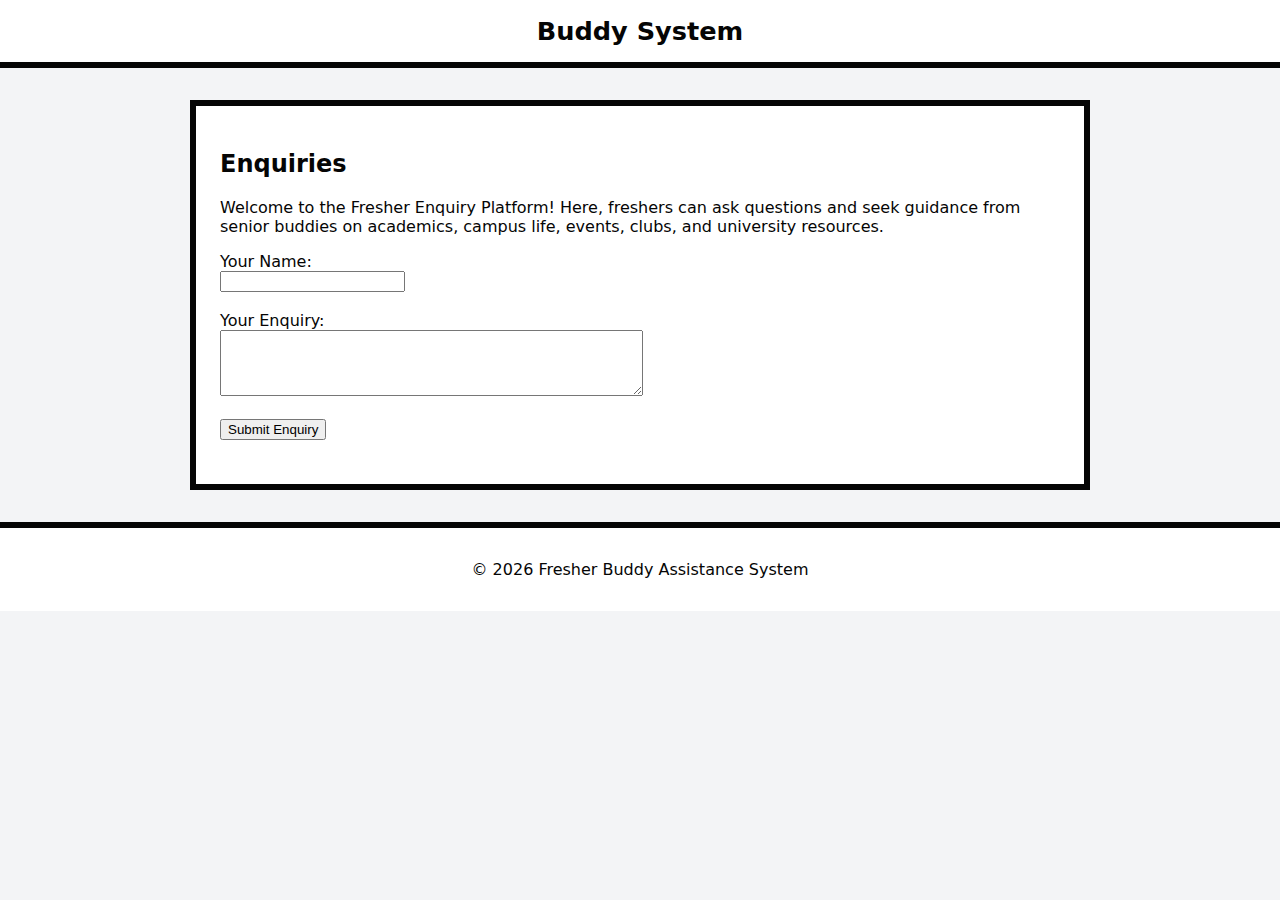
<file: buddy-info.html>
<!DOCTYPE html>
<html lang="en">
<head>
    <meta charset="UTF-8">
    <meta name="viewport" content="width=device-width, initial-scale=1.0">
    <title>Buddy System</title>
    <link rel="stylesheet" href="assets/styles.css">
</head>
<body>
    <header>
        <h1>Buddy System</h1>
    </header>
    <main>
        <section>
            <h2>Enquiries</h2>
            <p>Welcome to the Fresher Enquiry Platform! Here, freshers can ask questions and seek guidance from senior buddies on academics, campus life, events, clubs, and university resources.</p>
            <form id="enquiry-form">
                <label for="fresher-name">Your Name:</label><br>
                <input type="text" id="fresher-name" name="fresher-name" required><br><br>
                <label for="enquiry">Your Enquiry:</label><br>
                <textarea id="enquiry" name="enquiry" rows="4" cols="50" required></textarea><br><br>
                <button type="submit">Submit Enquiry</button>
            </form>
            <div id="enquiry-response" style="margin-top:20px;"></div>
        </section>
    </main>
    <footer>
        <p>&copy; 2026 Fresher Buddy Assistance System</p>
    </footer>
</body>
</html>
</file>
<file: assets/styles.css>
:root{--bg:#f3f4f6;--paper:#fff;--ink:#050505;--accent:#ff6b6b;--muted:#9aa0a6}
*{box-sizing:border-box}
html,body{height:100%}
body{font-family:Inter,system-ui,-apple-system,'Segoe UI',Roboto,Arial;margin:0;padding:0;background:var(--bg);color:var(--ink)}
header{background:var(--paper);border-bottom:6px solid var(--ink);padding:1rem 0;text-align:center}
header h1{margin:0;font-size:1.6rem}
nav ul{list-style:none;padding:0;margin:0;display:flex;gap:1rem;justify-content:center}
nav a{display:inline-block;padding:.45rem .7rem;border:3px solid var(--ink);text-decoration:none;color:var(--ink);font-weight:700}
nav a:hover{background:var(--ink);color:var(--paper)}
main{max-width:900px;margin:2rem auto;background:var(--paper);padding:1.5rem;border:6px solid var(--ink)}
.registration-form{display:flex;flex-direction:column;gap:1rem}
.registration-form label{font-weight:800}
.registration-form input{padding:.6rem;border:4px solid var(--ink);background:transparent}
.registration-form button{padding:.6rem .9rem;border:4px solid var(--ink);background:var(--paper);font-weight:800;cursor:pointer}
.registration-form button:hover{background:var(--ink);color:var(--paper)}
footer{background:var(--paper);border-top:6px solid var(--ink);padding:1rem;text-align:center;margin-top:2rem}
</file>
